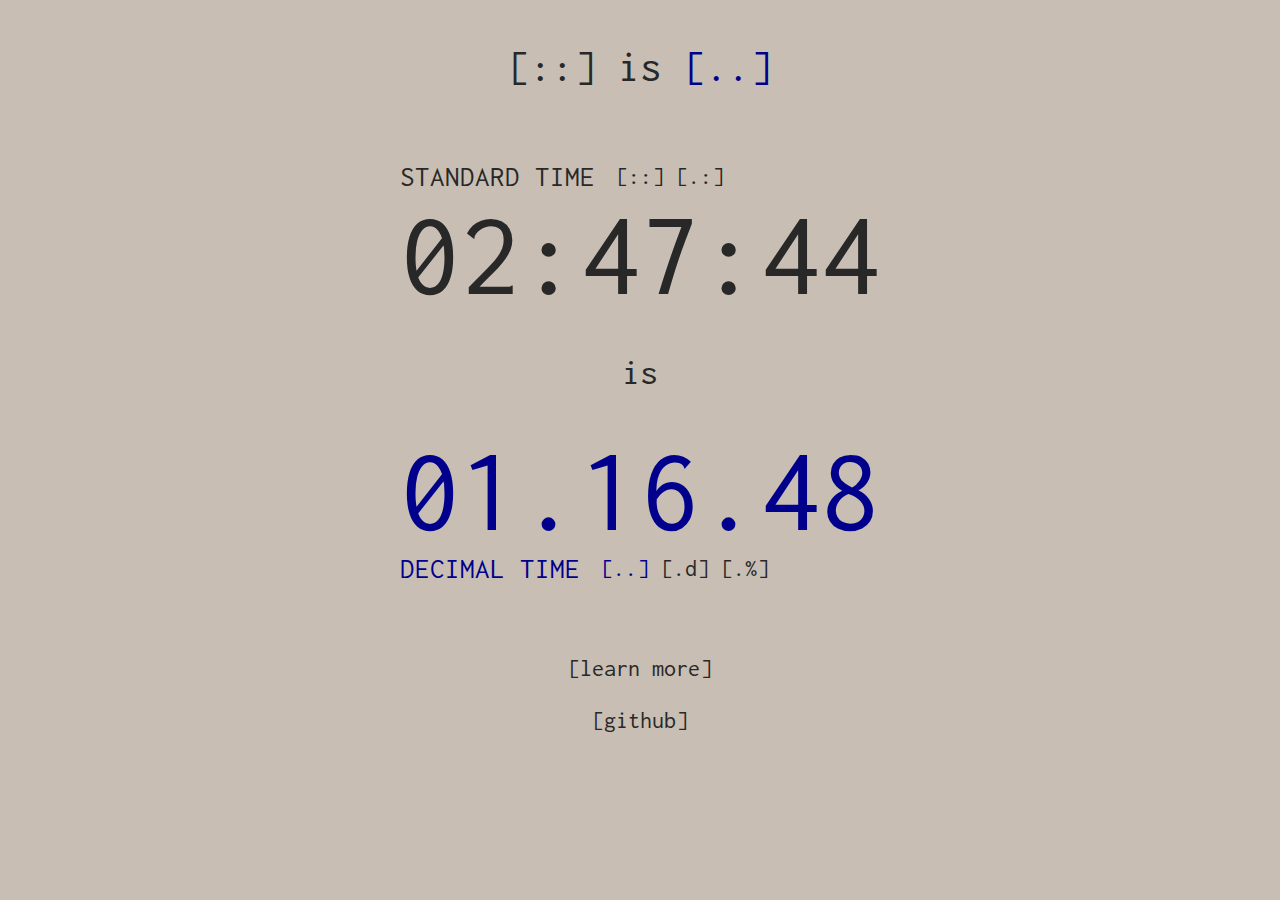
<file: index.html>
<!DOCTYPE html>
<html>
  <head>
    <title>decimal</title>
    <meta charset="UTF-8">
    <meta name="viewport" content="width=device-width, initial-scale=1.0">
    <link rel="preconnect" href="https://fonts.googleapis.com">
    <link rel="preconnect" href="https://fonts.gstatic.com" crossorigin="">
    <link href="https://fonts.googleapis.com/css2?family=Inconsolata:wght@300&amp;display=swap" rel="stylesheet">
    <link href="styles.css" rel="stylesheet" type="text/css" media="all">
    <script src="clock.js"></script>
  </head>
  <body>
    <div id="header-container">
        <span id="stn-title-symbol">[::]&nbsp;</span>is<span id="dec-title-symbol">&nbsp;[..]</span>
    </div>
    <div id="content-container">
      <div id="stn-btns" class="btn-container">
        <span id="stn-label" class="label">STANDARD TIME&nbsp;</span>
        <button id="twofour-hr-btn" class="rep-btn">[::]</button>
        <button id="twelve-hr-btn" class="rep-btn">[.:]</button>
        <span id="am-pm"></span>
      </div>
      <div id="stn-clock" class="clock"></div> 
      <div id="divider">is</div>
      <div id="dec-clock" class="clock"></div>
      <div id="dec-btns" class="btn-container">
        <button id="def-btn" class="rep-btn" style="color: rgb(0, 0, 140);">[..]</button>
        <button id="frac-btn" class="rep-btn">[.d]</button>
        <button id="perc-btn" class="rep-btn">[.%]</button>
        <span id="dec-label" class="label">DECIMAL TIME&nbsp;</span>
      </div>       
    </div>
    <div id="links-container">
      <a href="https://en.wikipedia.org/wiki/Decimal_time" target="_blank">[learn more]</a>&nbsp;&nbsp;
      <a href="https://github.com/tome-slap/decimal" target="_blank">[github]</a></span>
    </div>
    <script>
      var stnType = 24;
      var decType = "default";

      var stnTitleSym = document.getElementById("stn-title-symbol");
      var decTitleSym = document.getElementById("dec-title-symbol");

      var twoFourHrBtn = document.getElementById("twofour-hr-btn");
      var twelveHrBtn = document.getElementById("twelve-hr-btn");
      var amPmSpan = document.getElementById("am-pm");
      
      var defBtn = document.getElementById("def-btn");
      var fracBtn = document.getElementById("frac-btn");
      var percBtn = document.getElementById("perc-btn");

      twoFourHrBtn.addEventListener("click", function () {
        stnType = 24;
        amPmSpan.style.visibility = "hidden";
        stnTitleSym.innerHTML = "[::]&nbsp;";
      });

      twelveHrBtn.addEventListener("click", function () {
        stnType = 12;
        amPmSpan.style.visibility = "visible";
        stnTitleSym.innerHTML = "[.:]&nbsp;";
      });

      defBtn.addEventListener("click", function () {
        decType = "default";
        defBtn.style.color = "rgb(0, 0, 140)";
        fracBtn.style.color = "rgb(40, 40, 40)";
        percBtn.style.color = "rgb(40, 40, 40)";
        decTitleSym.innerHTML = "&nbsp;[..]";
      });

      fracBtn.addEventListener("click", function () {
        decType = "fraction";
        fracBtn.style.color = "rgb(0, 0, 140)";
        defBtn.style.color = "rgb(40, 40, 40)";
        percBtn.style.color = "rgb(40, 40, 40)";
        decTitleSym.innerHTML = "&nbsp;[.d]";
      });

      percBtn.addEventListener("click", function () {
        decType = "percent";
        percBtn.style.color = "rgb(0, 0, 140)";
        defBtn.style.color = "rgb(40, 40, 40)";
        fracBtn.style.color = "rgb(40, 40, 40)";
        decTitleSym.innerHTML = "&nbsp;[.%]";
      });
    </script>
  </body>
</html>
</file>
<file: styles.css>
html, body {
  font-family: 'Inconsolata', monospace;
  font-size: 24px;
  color: rgb(40, 40, 40);
  background-color: rgb(200, 190, 180);
}

#header-container {
  display: flex;
  flex-flow: row nowrap;
  font-size: 1.8rem;
  margin: auto;
  max-width: max-content;
  padding-top: 1.5rem;
  padding-bottom: 3rem;
}

#dec-title-symbol {
  color: rgb(0, 0, 140);
}

#content-container {
  display: flex;
  flex-flow: column nowrap;
  margin: auto;
  max-width: max-content;
  place-content: center space-between;
}

.clock {
  font-size: 5rem;
  padding: 0px;
}
#stn-clock {
  text-align: start;
}
#dec-clock {
  text-align: start;
  color: rgb(0, 0, 140);
}

.label {
  font-size: 1.2rem;
  grid-column: 1 / 1;
  grid-row: 1 / 1;
}
#stn-label {
  place-self: end;
}
#dec-label {
  place-self: start;
  color: rgb(0, 0, 140);
}

.btn-container {
  display: grid;
}
#stn-btns {
  grid-template-columns: auto auto auto 1fr;
  place-self: end center;
  width: 100%;
}
#dec-btns {
  grid-template-columns: auto auto auto auto;
  place-self: start center;
}

.rep-btn {
  grid-row: 1 / 1;
  font-family: inherit;
  font-size: 1rem;
  place-self: center end;
  background-color: transparent;
  border: none;
  color: rgb(40, 40, 40);
}
.rep-btn:hover {
  color: rgb(0, 0, 140);
}

#twofour-hr-btn {
  grid-column: 2 / 2;
}
#twelve-hr-btn {
  grid-column: 3 / 3;
}
#am-pm {
  grid-column: 4 / 4;
  font-size: 1rem;
  place-self: end;
  visibility: hidden;
}

#dec-btn {
  grid-column: 2 / 2;
}
#frac-btn {
  grid-column: 3 / 3;
}
#perc-btn {
  grid-column: 4 / 4;
}

#divider {
  font-size: 1.5rem;
  margin: auto;
  place-self: center;
  padding-top: 1.5rem;
  padding-bottom: 1.5rem;
}

#links-container {
  display: flex;
  flex-flow: column nowrap;
  font-size: 1rem;
  margin: auto;
  max-width: max-content;
  padding-top: 3rem;
}

a {
  font-style: normal;
  text-align: center;
  color:rgb(40, 40, 40);
}
a:link {
  text-decoration: none;
}
a:visited {
  text-decoration: none;
}
a:hover {
  text-decoration: none;
  color: rgb(0, 0, 140);
}
a:visited {
  text-decoration: none;
}
a:visited {
  text-decoration: none;
}

@media (max-width: 1000px) {
  html {
    font-size: 20px;
  }
}

@media (max-width: 800px) {
  html {
    font-size: 18px;
  }
}

@media (max-width: 600px) {
  html {
    font-size: 14px;
  }
}

@media (max-width: 400px) {
  html {
    font-size: 12px;
  }
}
</file>
